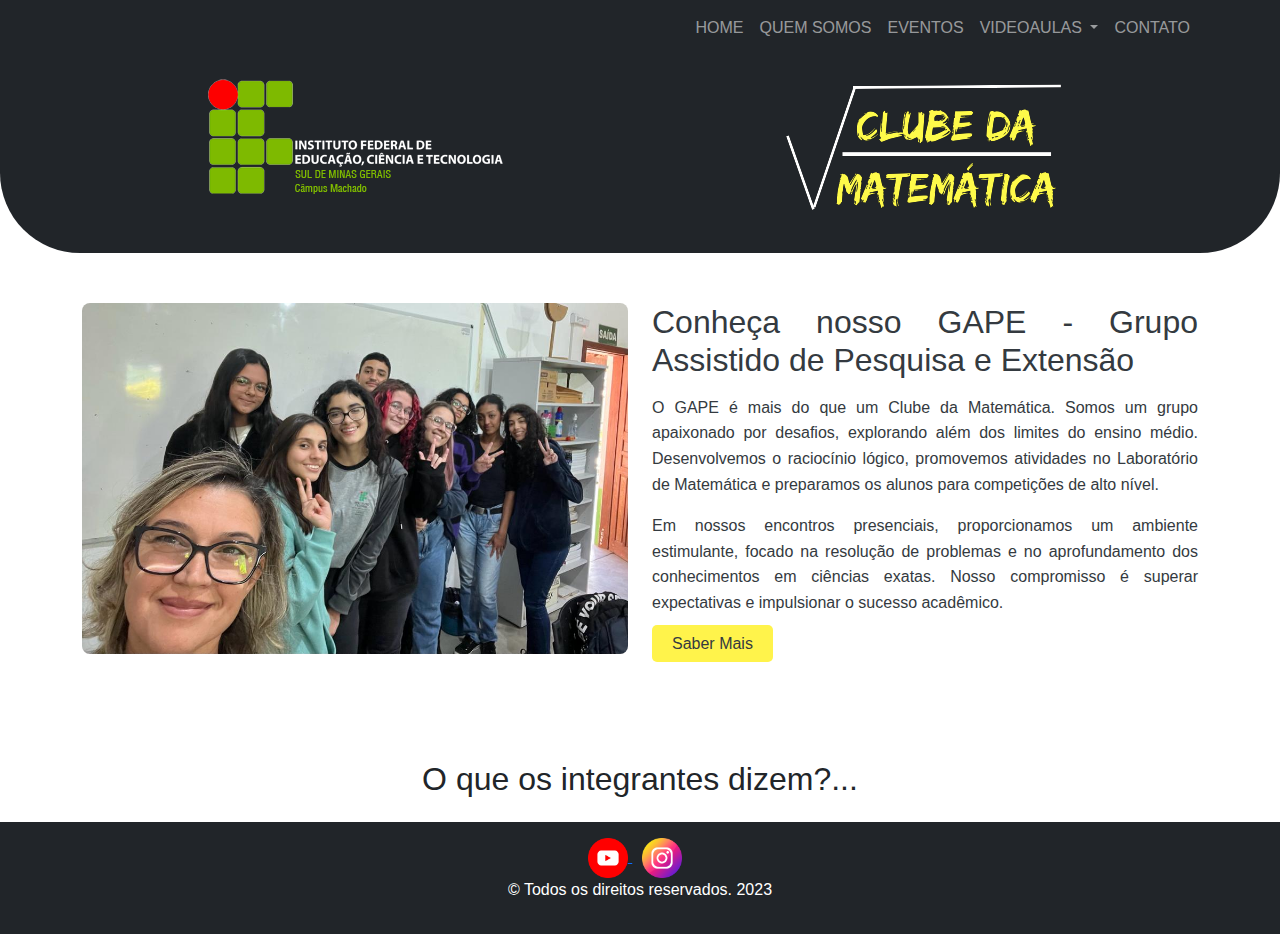
<file: index.html>
<!DOCTYPE html>
<html>
    <head>
        <meta charset="UTF-8">
        <meta name="viewport" content="width=device-width, initial-scale=1.0">
        <link rel="stylesheet" href="estilos/estiloIndex.css" type="text/css">
        <link rel="stylesheet" href="estilos/estiloCabecabelho.css" type="text/css">
        <link rel="stylesheet" href="estilos/estiloGeral.css" type="text/css">
        <link rel="stylesheet" href="estilos/estliloCards.css" type="text/css">
        <link rel="stylesheet" href="https://cdn.jsdelivr.net/npm/bootstrap@5.0.0/dist/css/bootstrap.min.css">
        <script src="https://cdn.jsdelivr.net/npm/bootstrap@5.0.0/dist/js/bootstrap.min.js"></script>
        <title>HOME</title>
    </head>    
    <body>
        <nav class="navbar navbar-expand-lg navbar-dark bg-dark">
            <div class="container">
                <a class="navbar-brand" href="index.html"></a>
                <button class="navbar-toggler" type="button" data-bs-toggle="collapse" data-bs-target="#navbarNav" aria-controls="navbarNav" aria-expanded="false" aria-label="Toggle navigation">
                    <span class="navbar-toggler-icon"></span>
                </button>
                <div class="collapse navbar-collapse" id="navbarNav">
                    <ul class="navbar-nav ms-auto">
                        <li class="nav-item">
                            <a class="nav-link" href="index.html">HOME</a>
                        </li>
                        <li class="nav-item">
                            <a class="nav-link" href="quemSomos.html">QUEM SOMOS</a>
                        </li>
                        <li class="nav-item">
                            <a class="nav-link" href="eventos.html">EVENTOS</a>
                        </li>
                        <li class="nav-item dropdown">
                            <a class="nav-link dropdown-toggle" href="#" id="videoaulasDropdown" role="button" data-bs-toggle="dropdown" aria-expanded="false">
                                VIDEOAULAS
                            </a>
                            <ul class="dropdown-menu cor" aria-labelledby="videoaulasDropdown">
                                <li><a class="dropdown-item letra" href="videoAulas.html">LIVES GRAVADAS</a></li>
                            </ul>
                        </li>
                        <li class="nav-item">
                            <a class="nav-link" href="contato.html">CONTATO</a>
                        </li>
                    </ul>
                </div>
            </div>
        </nav>

        <div class="divCabecalho">
            <div class="container">
                <div class="row">
                    <div class="col-md-6">
                        <img src="imagens/logo_if.png" alt="Imagem do IFSULDEMINAS" class="img-fluid mb-3 logo">
                    </div>
                    <div class="col-md-6">
                        <img src="imagens/logo3.png" alt="Imagem do Clube da Matemática" class="img-fluid mb-3 logo">
                    </div>
                </div>
            </div>
        </div>

        <section class="sobre-gape">
            <div class="container">
                <div class="row">
                    <div class="col-md-6">
                        <img src="imagens/FotoGrupo1.jpeg" alt="Imagem do Grupo" class="img-fluid mb-3">
                    </div>
                    <div class="col-md-6">
                        <h2>Conheça nosso GAPE - Grupo Assistido de Pesquisa e Extensão</h2>
                        <p class="letra">
                            O GAPE é mais do que um Clube da Matemática. Somos um grupo apaixonado por desafios, 
                            explorando além dos limites do ensino médio. Desenvolvemos o raciocínio lógico, 
                            promovemos atividades no Laboratório de Matemática e preparamos os alunos para competições de alto nível.
                        </p>
                        <p class="letra">
                            Em nossos encontros presenciais, proporcionamos um ambiente estimulante, focado na resolução 
                            de problemas e no aprofundamento dos conhecimentos em ciências exatas. Nosso compromisso é 
                            superar expectativas e impulsionar o sucesso acadêmico.
                        </p>
                        <a href="quemSomos.html" class="btn-amarelo">Saber Mais</a>
                    </div>
                </div>
            </div>
        </section>
        
        <section class="cards fundo-amarelo">
            <div class="container">
                <h2 class="text-center letraPretas">O que os integrantes dizem?...</h2>
                <div class="row row-cols-1 row-cols-md-3 g-4" id="alunos-container">
                </div>
            </div>
        </section>

        <footer class="bg-dark text-white text-center py-3" >
            <div class="container">
            <div class="social-icons">
                <a href="https://www.youtube.com/@ClubedaMatematicaGAPE" target="_blank">
                    <img src="imagens/youtube.png" alt="Youtube">
                </a>
                <a href="https://instagram.com/clubedamatematica.ifmch?igshid=MmVlMjlkMTBhMg==" target="_blank">
                    <img src="imagens/instagram.png" alt="Instagram">
                </a>
            </div>
            <p>&copy; Todos os direitos reservados. 2023</p>
            </div>
        </footer>

        <script src="https://apis.google.com/js/api.js"></script>
        <script src="scripts/planilhaQuemSomos.js"></script>

    </body>
</html>
</file>
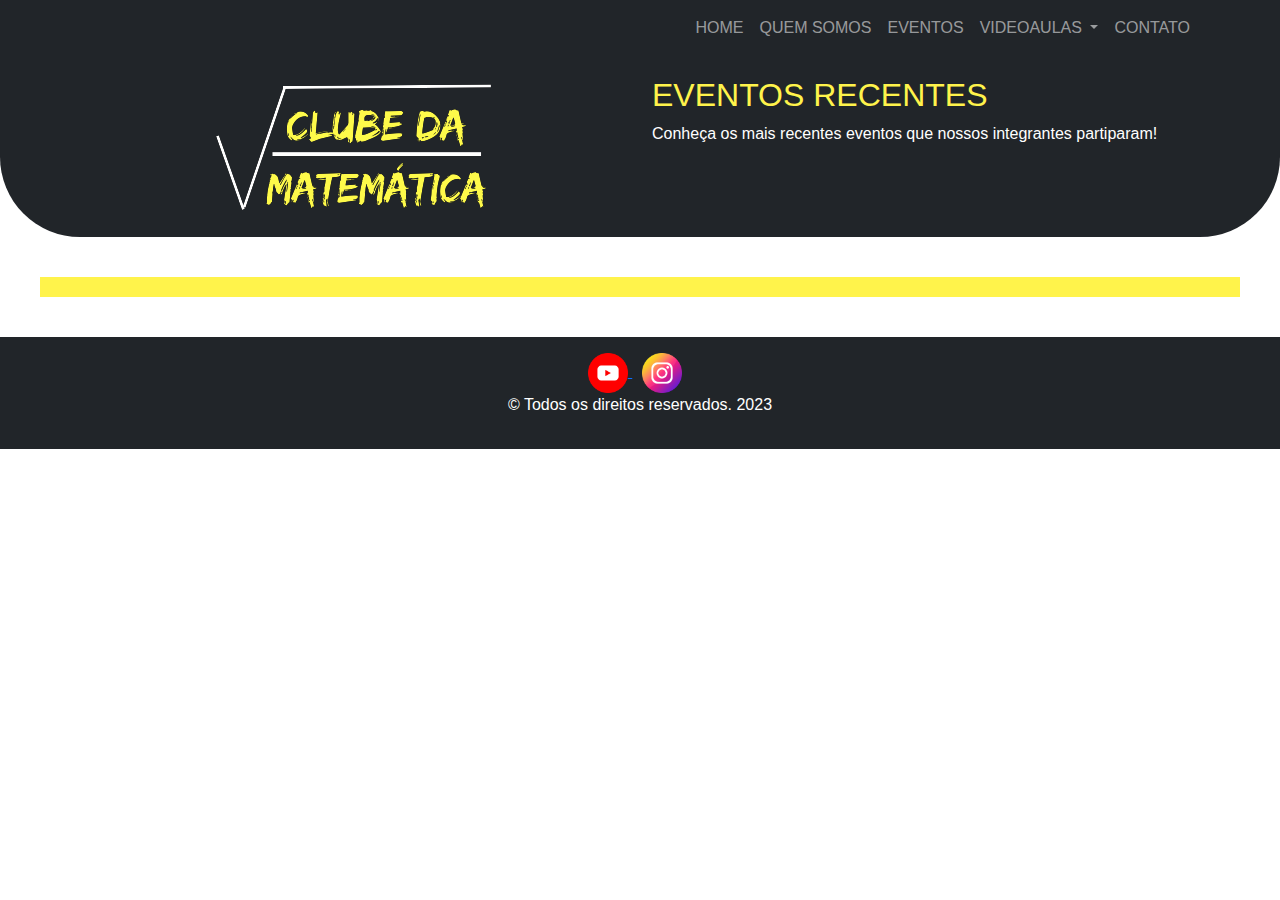
<file: eventos.html>
<!DOCTYPE html>
<html>
    <head>
        <meta charset="UTF-8">
        <meta name="viewport" content="width=device-width, initial-scale=1.0">
        <link rel="stylesheet" href="estilos/estiloCabecabelho.css" type="text/css">
        <link rel="stylesheet" href="estilos/estiloGeral.css" type="text/css">
        <link rel="stylesheet" href="estilos/estiloEventos.css" type="text/css">
        <link rel="stylesheet" href="https://cdn.jsdelivr.net/npm/bootstrap@5.0.0/dist/css/bootstrap.min.css">
        <script src="https://cdn.jsdelivr.net/npm/bootstrap@5.0.0/dist/js/bootstrap.min.js"></script>
        <link rel="stylesheet" href="https://cdnjs.cloudflare.com/ajax/libs/font-awesome/6.4.0/css/all.min.css">
        <link rel="stylesheet" href="https://cdnjs.cloudflare.com/ajax/libs/animate.css/4.1.1/animate.min.css">
        <title>Eventos</title>
    </head>    
    <body>
        <nav class="navbar navbar-expand-lg navbar-dark bg-dark">
            <div class="container">
                <a class="navbar-brand" href="index.html"></a>
                <button class="navbar-toggler" type="button" data-bs-toggle="collapse" data-bs-target="#navbarNav" aria-controls="navbarNav" aria-expanded="false" aria-label="Toggle navigation">
                    <span class="navbar-toggler-icon"></span>
                </button>
                <div class="collapse navbar-collapse" id="navbarNav">
                    <ul class="navbar-nav ms-auto">
                        <li class="nav-item">
                            <a class="nav-link" href="index.html">HOME</a>
                        </li>
                        <li class="nav-item">
                            <a class="nav-link" href="quemSomos.html">QUEM SOMOS</a>
                        </li>
                        <li class="nav-item">
                            <a class="nav-link" href="eventos.html">EVENTOS</a>
                        </li>
                        <li class="nav-item dropdown">
                            <a class="nav-link dropdown-toggle" href="#" id="videoaulasDropdown" role="button" data-bs-toggle="dropdown" aria-expanded="false">
                                VIDEOAULAS
                            </a>
                            <ul class="dropdown-menu cor" aria-labelledby="videoaulasDropdown">
                                <li><a class="dropdown-item letra" href="videoAulas.html">LIVES GRAVADAS</a></li>
                            </ul>
                        </li>
                        <li class="nav-item">
                            <a class="nav-link" href="contato.html">CONTATO</a>
                        </li>
                    </ul>
                </div>
            </div>
        </nav>

        <div class="divCabecalho">
            <div class="container">
                <div class="row">
                    <div class="col-md-6">
                        <img src="imagens/logo3.png" alt="Imagem do Clube da Matemática" class="img-fluid logo">
                    </div>
                    <div class="col-md-6">
                        <h1 class="letraAmarela">EVENTOS RECENTES</h1>
                        <p class="letra">Conheça os mais recentes eventos que nossos integrantes partiparam!</p>
                    </div>
                </div>
            </div>
        </div>
    
        <section class="linhatempo">
            <div class="linha-do-tempo">
                <div class="container" >
                    <div class="row">
                    
                    </div>
                </div>
            </div>
        </section>

        <footer class="bg-dark text-white text-center py-3" >
            <div class="container">
            <div class="social-icons">
                <a href="https://www.youtube.com/@ClubedaMatematicaGAPE" target="_blank">
                    <img src="imagens/youtube.png" alt="Youtube">
                </a>
                <a href="https://instagram.com/clubedamatematica.ifmch?igshid=MmVlMjlkMTBhMg==" target="_blank">
                    <img src="imagens/instagram.png" alt="Instagram">
                </a>
            </div>
            <p>&copy; Todos os direitos reservados. 2023</p>
            </div>
        </footer>

        <script src="https://apis.google.com/js/api.js"></script>
        <script src="scripts/planilhaEventos.js"></script>
    </body>
</html>
</file>
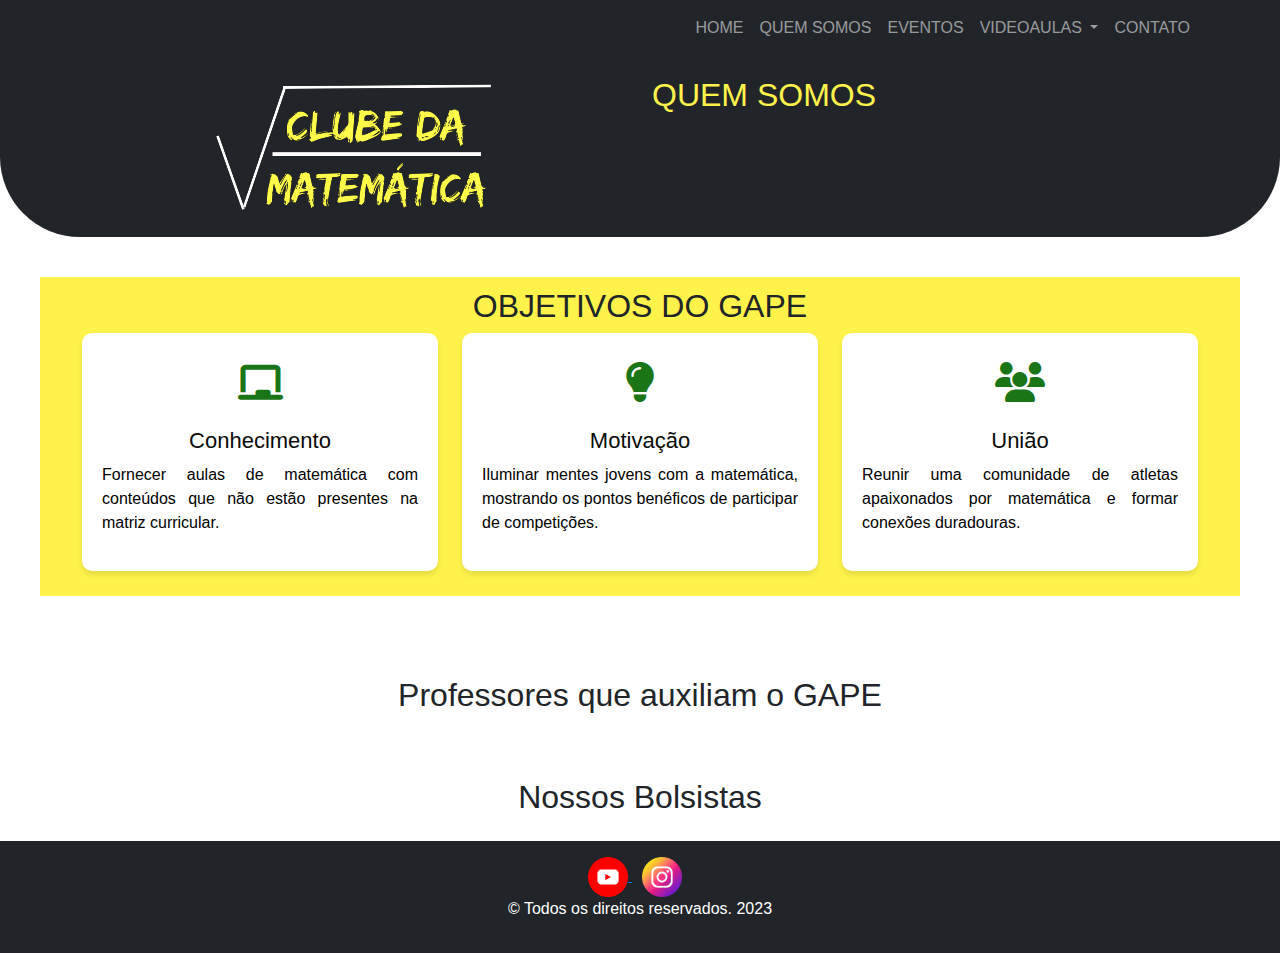
<file: quemSomos.html>
<!DOCTYPE html>
<html>
    <head>
        <meta charset="UTF-8">
        <meta name="viewport" content="width=device-width, initial-scale=1.0">
        <link rel="stylesheet" href="estilos/estiloCabecabelho.css" type="text/css">
        <link rel="stylesheet" href="estilos/estiloGeral.css" type="text/css">
        <link rel="stylesheet" href="estilos/estiloQuemSomos.css" type="text/css">
        <link rel="stylesheet" href="estilos/estliloCards.css" type="text/css">
        <link rel="stylesheet" href="https://cdnjs.cloudflare.com/ajax/libs/font-awesome/6.4.0/css/all.min.css">
        <link rel="stylesheet" href="https://cdnjs.cloudflare.com/ajax/libs/animate.css/4.1.1/animate.min.css">
        <link rel="stylesheet" href="https://cdn.jsdelivr.net/npm/bootstrap@5.0.0/dist/css/bootstrap.min.css">    
        <script src="https://cdn.jsdelivr.net/npm/bootstrap@5.0.0/dist/js/bootstrap.min.js"></script>
        <title>Quem Somos</title>
    </head>
    <body>
        <nav class="navbar navbar-expand-lg navbar-dark bg-dark">
            <div class="container">
                <a class="navbar-brand" href="index.html"></a>
                <button class="navbar-toggler" type="button" data-bs-toggle="collapse" data-bs-target="#navbarNav" aria-controls="navbarNav" aria-expanded="false" aria-label="Toggle navigation">
                    <span class="navbar-toggler-icon"></span>
                </button>
                <div class="collapse navbar-collapse" id="navbarNav">
                    <ul class="navbar-nav ms-auto">
                        <li class="nav-item">
                            <a class="nav-link" href="index.html">HOME</a>
                        </li>
                        <li class="nav-item">
                            <a class="nav-link" href="quemSomos.html">QUEM SOMOS</a>
                        </li>
                        <li class="nav-item">
                            <a class="nav-link" href="eventos.html">EVENTOS</a>
                        </li>
                        <li class="nav-item dropdown">
                            <a class="nav-link dropdown-toggle" href="#" id="videoaulasDropdown" role="button" data-bs-toggle="dropdown" aria-expanded="false">
                                VIDEOAULAS
                            </a>
                            <ul class="dropdown-menu cor" aria-labelledby="videoaulasDropdown">
                                <li><a class="dropdown-item letra" href="videoAulas.html">LIVES GRAVADAS</a></li>
                            </ul>
                        </li>
                        <li class="nav-item">
                            <a class="nav-link" href="contato.html">CONTATO</a>
                        </li>
                    </ul>
                </div>
            </div>
        </nav>
        
        <div class="divCabecalho">
            <div class="container">
                <div class="row">
                    <div class="col-md-6">
                        <img src="imagens/logo3.png" alt="Imagem do Clube da Matemática" class="img-fluid logo">
                    </div>
                    <div class="col-md-6">
                        <h1 class="letraAmarela">QUEM SOMOS</h1>
                    </div>
                </div>
            </div>
        </div>

        <section class="objetivos">
            <div class="container">
                <h2 class="text-center">OBJETIVOS DO GAPE</h2>
                <div class="row">
                    <div class="col-md-4">
                        <div class="objetivo">
                            <div class="icone">
                                <i class="fas fa-chalkboard"></i>
                            </div>
                            <h2>Conhecimento</h2>
                            <p>Fornecer aulas de matemática com conteúdos que não estão presentes na matriz curricular.</p>
                        </div>
                    </div>
                    <div class="col-md-4">
                        <div class="objetivo">
                            <div class="icone">
                                <i class="fas fa-lightbulb "></i>
                            </div>
                            <h2>Motivação</h2>
                            <p>Iluminar mentes jovens com a matemática, mostrando os pontos benéficos de participar de competições.</p>
                        </div>
                    </div>
                    <div class="col-md-4">
                        <div class="objetivo">
                            <div class="icone">
                                <i class="fas fa-users"></i> 
                            </div>
                            <h2>União</h2>
                            <p>Reunir uma comunidade de atletas apaixonados por matemática e formar conexões duradouras.</p>
                        </div>
                    </div>
                </div>
            </div>
        </section>

        <section class="cards fundo-amarelo">
            <div class="container">
                <h2 class="text-center letraPretas">Professores que auxiliam o GAPE</h2>
                <div class="row row-cols-1 row-cols-md-3 g-4" id="professores-container">
                
                </div>
            </div>
        </section>

        <section class="cards fundo-amarelo">
            <div class="container">
                <h2 class="text-center letraPretas">Nossos Bolsistas</h2>
                <div class="row row-cols-1 row-cols-md-3 g-4" id="bolsistas-container">
                </div>
            </div>
        </section>
        
        <footer class="bg-dark text-white text-center py-3" >
            <div class="container">
            <div class="social-icons">
                <a href="https://www.youtube.com/@ClubedaMatematicaGAPE" target="_blank">
                    <img src="imagens/youtube.png" alt="Youtube">
                </a>
                <a href="https://instagram.com/clubedamatematica.ifmch?igshid=MmVlMjlkMTBhMg==" target="_blank">
                    <img src="imagens/instagram.png" alt="Instagram">
                </a>
            </div>
            <p>&copy; Todos os direitos reservados. 2023</p>
            </div>
        </footer>

        <script src="https://apis.google.com/js/api.js"></script>
        <script src="scripts/planilhaQuemSomos.js"></script>
    </body>
</html>
</file>
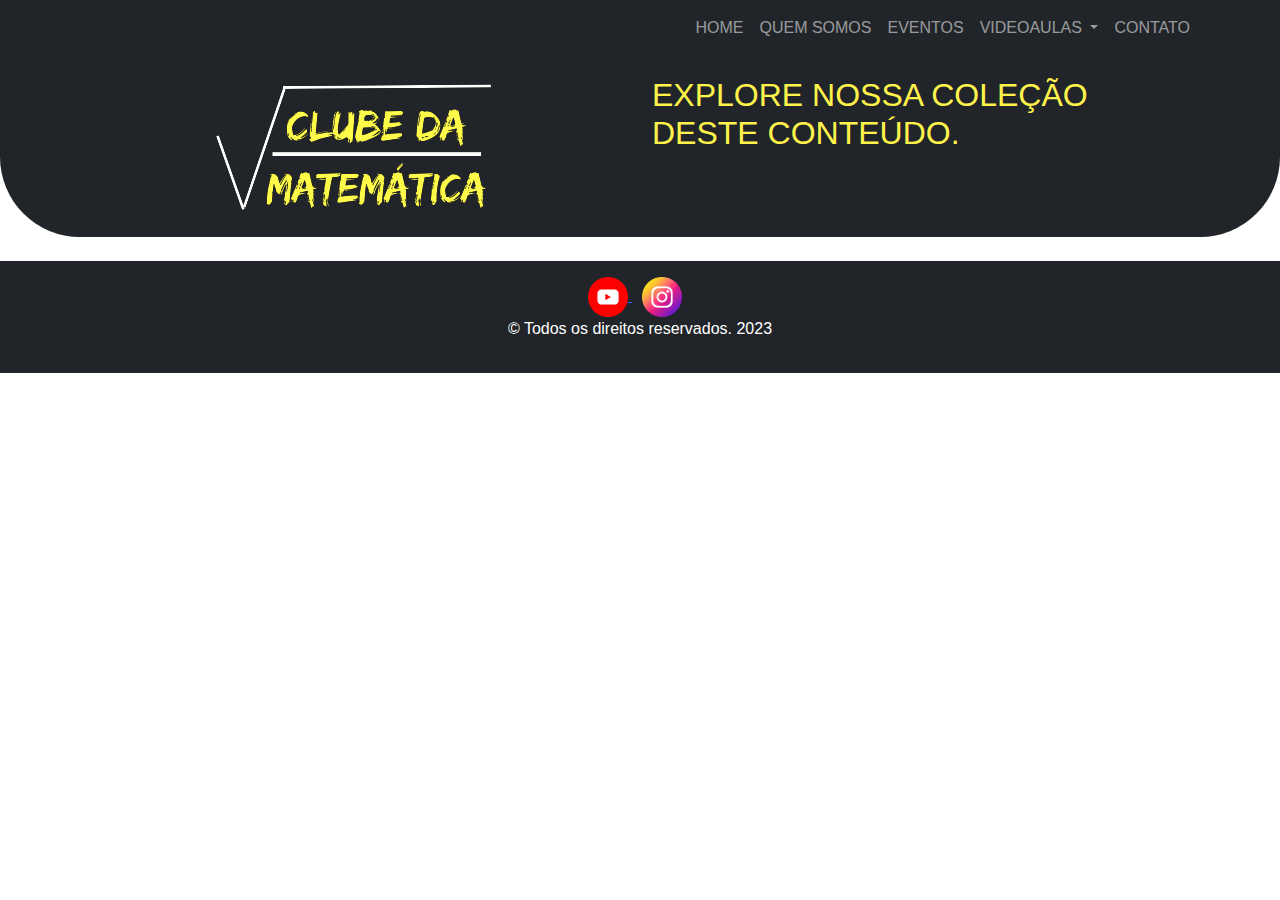
<file: videoAulas.html>
<!DOCTYPE html>
<html>
    <head>
        <meta charset="UTF-8">
        <meta name="viewport" content="width=device-width, initial-scale=1.0">
        <link rel="stylesheet" href="estilos/estiloGeral.css" type="text/css"> 
        <link rel="stylesheet" href="estilos/estiloCabecabelho.css" type="text/css">
        <link rel="stylesheet" href="estilos/estiloVideoAulas.css" type="text/css">
        <link rel="stylesheet" href="https://cdn.jsdelivr.net/npm/bootstrap@5.0.0/dist/css/bootstrap.min.css">
        <script src="https://cdn.jsdelivr.net/npm/bootstrap@5.0.0/dist/js/bootstrap.min.js"></script>
        <link rel="stylesheet" href="https://cdnjs.cloudflare.com/ajax/libs/font-awesome/6.4.0/css/all.min.css">
        <title>Videoaulas</title>
    </head>
    <body>
        <nav class="navbar navbar-expand-lg navbar-dark bg-dark">
            <div class="container">
                <a class="navbar-brand" href="index.html"></a>
                <button class="navbar-toggler" type="button" data-bs-toggle="collapse" data-bs-target="#navbarNav" aria-controls="navbarNav" aria-expanded="false" aria-label="Toggle navigation">
                    <span class="navbar-toggler-icon"></span>
                </button>
                <div class="collapse navbar-collapse" id="navbarNav">
                    <ul class="navbar-nav ms-auto">
                        <li class="nav-item">
                            <a class="nav-link" href="index.html">HOME</a>
                        </li>
                        <li class="nav-item">
                            <a class="nav-link" href="quemSomos.html">QUEM SOMOS</a>
                        </li>
                        <li class="nav-item">
                            <a class="nav-link" href="eventos.html">EVENTOS</a>
                        </li>
                        <li class="nav-item dropdown">
                            <a class="nav-link dropdown-toggle" href="#" id="videoaulasDropdown" role="button" data-bs-toggle="dropdown" aria-expanded="false">
                                VIDEOAULAS
                            </a>
                            <ul class="dropdown-menu cor" aria-labelledby="videoaulasDropdown">
                                <li><a class="dropdown-item letra" href="videoAulas.html">LIVES GRAVADAS</a></li>
                            </ul>
                        </li>
                        <li class="nav-item">
                            <a class="nav-link" href="contato.html">CONTATO</a>
                        </li>
                    </ul>
                </div>
            </div>
        </nav>

        <div class="divCabecalho">
            <div class="container">
                <div class="row">
                    <div class="col-md-6">
                        <img src="imagens/logo3.png" alt="Imagem do Clube da Matemática" class="img-fluid logo">
                    </div>
                    <div class="col-md-6">
                        <h1 class="letraAmarela">EXPLORE NOSSA COLEÇÃO DESTE CONTEÚDO.</h1>
                    </div>
                </div>
            </div>
        </div>

        <div class="container mt-4">
            <div class="row">
                <div class="col-md-9" id="video-content-container">
                    
                </div>
            </div>
        </div>


        <footer class="bg-dark text-white text-center py-3" >
            <div class="container">
            <div class="social-icons">
                <a href="https://www.youtube.com/@ClubedaMatematicaGAPE" target="_blank">
                    <img src="imagens/youtube.png" alt="Youtube">
                </a>
                <a href="https://instagram.com/clubedamatematica.ifmch?igshid=MmVlMjlkMTBhMg==" target="_blank">
                    <img src="imagens/instagram.png" alt="Instagram">
                </a>
            </div>
            <p>&copy; Todos os direitos reservados. 2023</p>
            </div>
        </footer>
        <script src="https://apis.google.com/js/api.js"></script>
        <script src="scripts/planilhaVideoAulas.js"></script>
    </body>
</html>
</file>
<file: estilos/estiloIndex.css>
.sobre-gape {
    padding: 50px 10px; 
    background-color: #fff; 
}

.sobre-gape img {
    border-radius: 8px;
}

.sobre-gape h2 {
    color: #343a40;
    font-size: 2rem; 
    margin-bottom: 15px;
    text-align: justify; 
}

.sobre-gape p {
    color: #343a40;
    font-size: 1rem; 
    line-height: 1.6;
    text-align: justify;
}

.btn-amarelo {
    background-color: #fff34b;
    color: #343a40;
    border: none;
    padding: 10px 20px;
    font-size: 1rem;
    text-decoration: none;
    border-radius: 5px;
}

section h3 {
    color: black;
}
</file>
<file: estilos/estiloCabecabelho.css>
.divCabecalho{
    background-color:#212529;
    border-bottom-right-radius: 80px;
    border-bottom-left-radius: 80px;
    padding: 20px 0;
}

.divCabecalho h1{
    font-size: 2rem;
}

.divCabecalho a.btn {
    margin-top: 20px;
}

.logo {
    max-width: 100%;
    height: auto;
    display: block;
    margin: 0 auto; 
}

@media (max-width: 767px) {
    .logo {
        max-width: 80%; 
    }
}
</file>
<file: estilos/estiloGeral.css>
@media (max-width: 768px) {
    .divCabecalho h1 {
        font-size: 21px !important; 
        margin-top: 30px;
        text-align: center;
    }

    .divCabecalho p {
        margin:3px;
        font-size: 14px;    
        text-align: center;
    }
}


*{
    font-family: Arial, Helvetica, sans-serif
}

body {
    background-color: #f8f9fa;
}

.divCabecalho p{
    text-align: justify;
}
.cor{
    background-color: #555;
}

.letra{
    color:white;
}

.letraAmarela{
    color:#fff34b;
}
.social-icons img {
    width: 40px;
    height: 40px;
}

.social-icons a {
    margin-right: 10px; 
}
</file>
<file: estilos/estliloCards.css>
.cards {
    padding: 40px 0;
}

.card {
    background-color: #ffffff; 
    border: 2px solid  #fff34b; 
    border-radius: 15px; 
    margin-bottom: 20px;
    padding: 20px;
    box-shadow: 0 0 15px  #fff89c;
    display: flex; 
    align-items: center; 
    justify-content: center; 
    text-align: center; 
}

.card img {
    border-radius: 15px; 
    width: 120px;
    height: 120px; 
    object-fit: cover; 
    margin-bottom: 15px;
}

.card h3 {
    font-size: 1.8rem;
    margin-bottom: 10px;
    color: #333333;
}

.card p {
    margin: 8px 0;
    color: #3b3a3a;
    text-align: justify; 
}
</file>
<file: estilos/estiloEventos.css>
.linha-do-tempo {
    background-color: #fff34b;
    margin: 40px; 
    padding: 10px 10px; 
    text-align: center;
}

.evento {
    background-color: #ffffff;
    padding: 20px; 
    margin-bottom: 15px; 
    border-radius: 10px;
    box-shadow: 0 4px 6px rgba(0, 0, 0, 0.1);
}

.evento img {
    width: 200px;
    width: 250px;
    border-radius: 8px;
    margin-bottom: 10px;
    height: 200px; 
    height: 250px; 
    object-fit: cover;
}

.evento h3 {
    font-size: 20px; 
    color: #000000;
}

.evento p {
    color: #000000;
    font-size:13px;
    text-align: justify;
}
</file>
<file: estilos/estiloQuemSomos.css>
.objetivos {
    margin: 40px; 
    padding: 10px 10px; 
    background-color: #fff34b;
    text-align: center;
}

.objetivo {
    background-color: #fff;
    padding: 20px; 
    margin-bottom: 15px; 
    border-radius: 10px;
    box-shadow: 0 4px 6px rgba(0, 0, 0, 0.1);
}

.objetivo .icone {
    font-size: 40px; 
    color: #1a7517;
    margin-bottom: 15px; 
}

.objetivo h2 {
    font-size: 22px; 
    color: #0a0a0a;
}

.objetivo p {
    color: #000000;
    text-align: justify;
}

@media (max-width: 768px) {
    .objetivo {
        margin-right: 0;
    }
    .objetivo h2 {
        font-size: 18px;
    }
    .objetivo p {
        font-size: 15px;
    }
    .img-fluid {
        width: 70%;
        height: auto;
        display: block;
        margin: 0 auto;
    }
}
</file>
<file: estilos/estiloVideoAulas.css>
.video-title {
    font-size: 24px;
    color: #333; 
    margin-top: 20px;
}

.video-wrapper {
    position: relative;
    padding-bottom: 56.25%; 
    padding-top: 25px;
    height: 0;
}

.video-wrapper iframe {
    position: absolute;
    top: 0;
    left: 0;
    width: 100%;
    height: 100%;
    border: 2px solid #ddd;
    border-radius: 8px; 
    box-shadow: 0 0 10px rgba(0, 0, 0, 0.1); 
}

.video-description {
    color: #555; 
    margin-top: 20px;
}

@media (max-width: 767px) {
    .video-title {
        font-size: 20px;
    }
    
    .video-description {
        font-size: 14px;
    }
}
</file>
